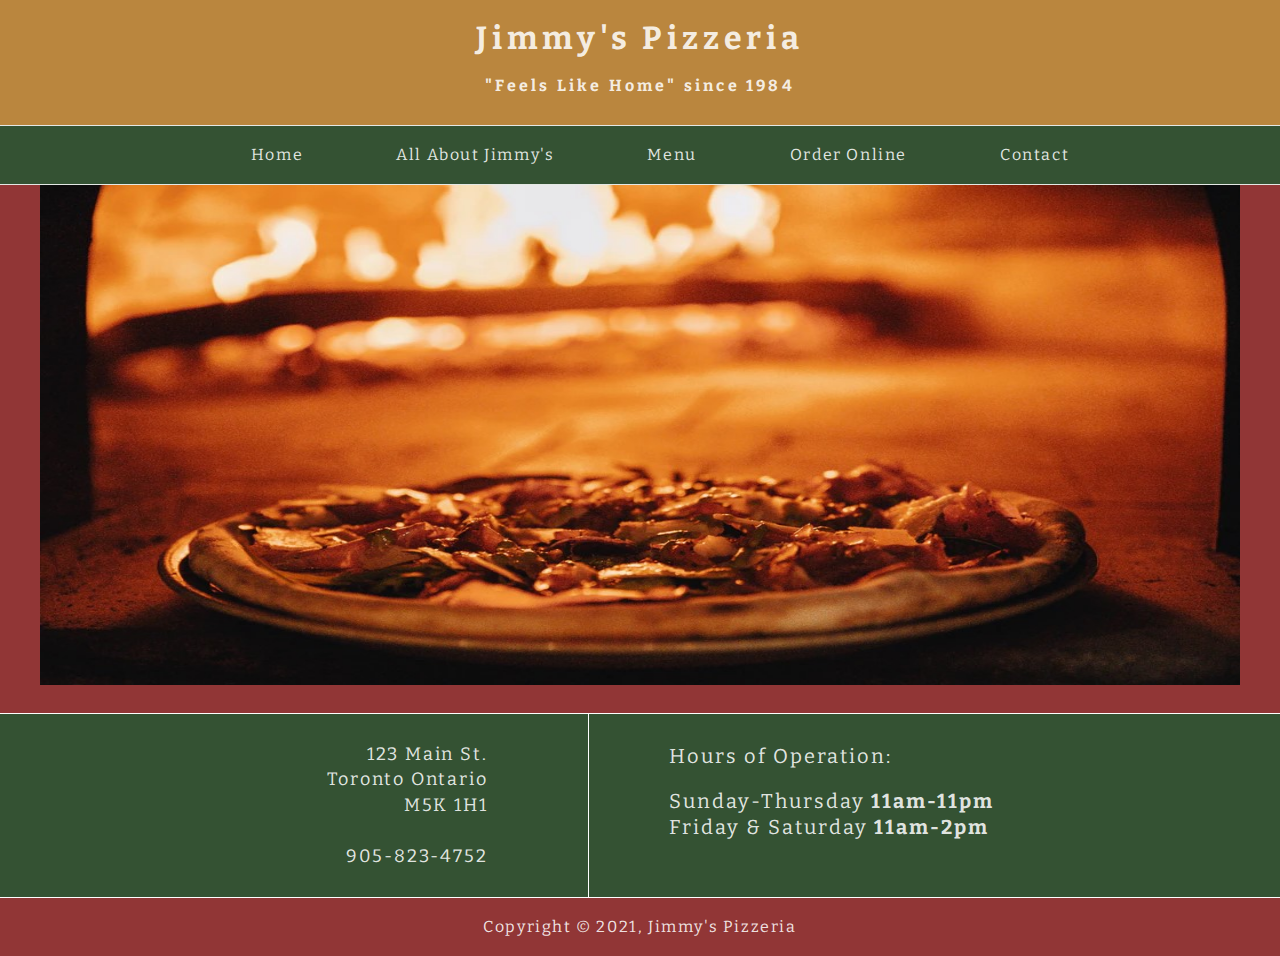
<file: index.html>
<!DOCTYPE html>
<html>
<head>
    <meta charset="UTF-8">
    <meta name="description" content="the homepage for Jimmy's Pizzeria located in Toronto, Ontario Canada and the hours of operation are posted, family-owned since 1984.">
    <meta name="viewport" content="width=device-width", initial-scale="1">
    <link href="style.css" rel="stylesheet" type="text/css">
    <link href="https://fonts.googleapis.com/css2?family=Bitter&display=swap" rel="stylesheet">
    <title>Home | Jimmy's Pizzeria</title>
</head>
<body>
<div class="wrapper1">
    <header>
        <div class="main-header">
            <h1 id="main-h1">Jimmy's Pizzeria</h1>
            <h4 id="slogan">"Feels Like Home" since 1984</h4>
        </div>
    </header>
    <nav id="navbar">
        <div class="container">
            <ul>
                <li><a href="index.html">Home</a></li>
                <li><a href="about.html">All About Jimmy's</a></li>
                <li><a href="menu.html">Menu</a></li>
                <li><a href="order.html">Order Online</a></li>
                <li><a href="contact.html">Contact</a></li>
            </ul>
        </div>
    </nav>
    <section class="showcase">
        <img class="ovenpic" src="../images/ovenedit.jpg" alt="pizza in an oven">
    </section>
    <main class="main-content">
        <p class="loc">123 Main St.<br>Toronto Ontario<br>M5K 1H1<br><br>905-823-4752</p>
        </main>
    <aside class="sidebar">
        <p>Hours of Operation:</p>
        <p class="timing">Sunday-Thursday <strong>11am-11pm</strong><br>
        Friday & Saturday <strong>11am-2pm</strong></p>
     </aside>  
    <footer id="main-footer">
        <p>Copyright &copy 2021, Jimmy's Pizzeria</p>
    </footer>
</body>
</html>
</file>
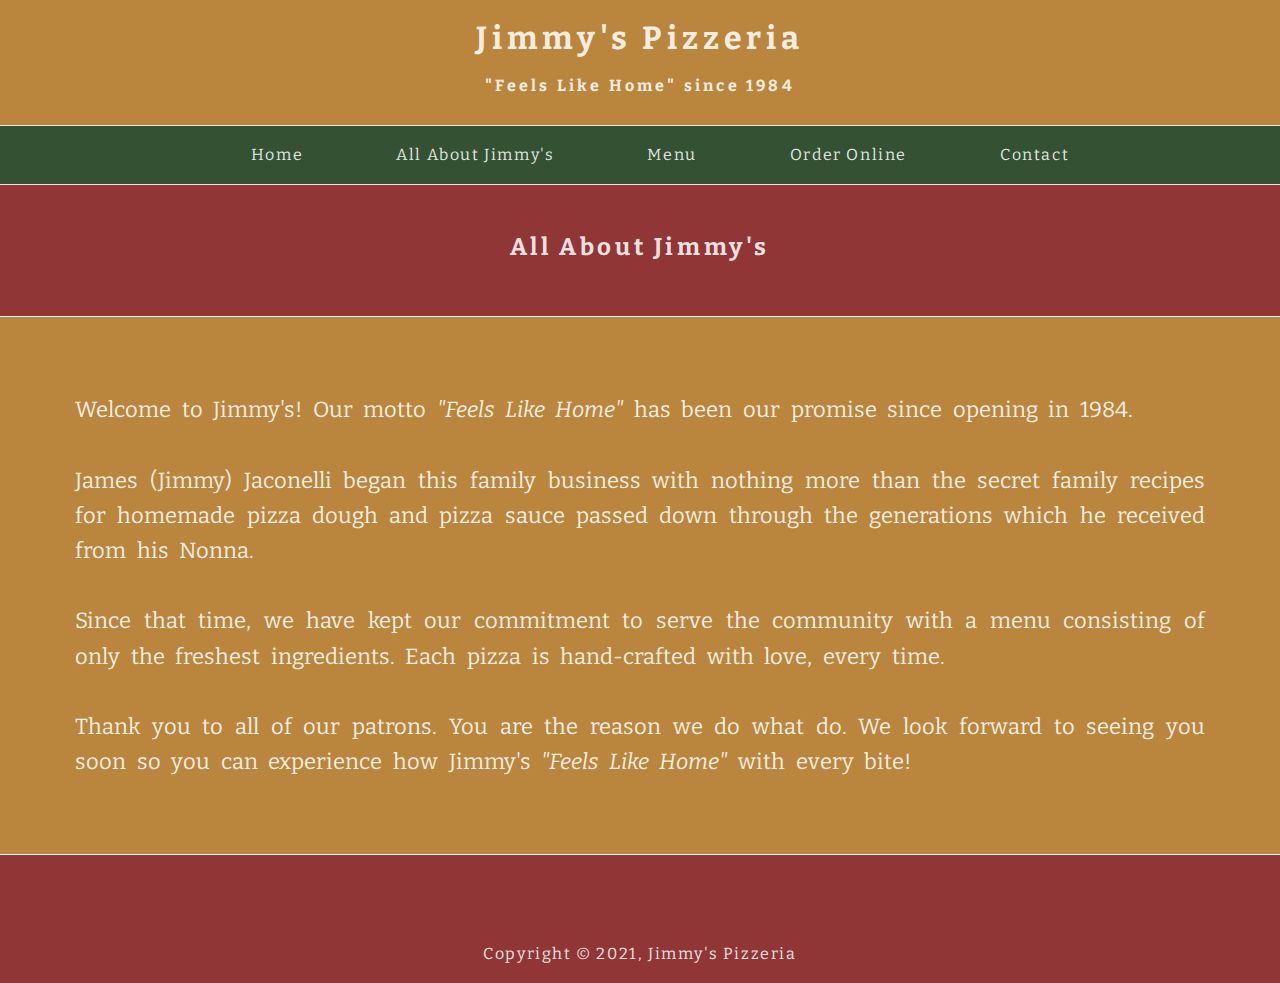
<file: about.html>
<!DOCTYPE html>
<html>
<head>
    <meta charset="UTF-8">
    <meta name="description" content="this page explains the history of Jimmy's Pizzera, how they use fresh, local ingredients and out customer service first.">
    <meta name="viewport" content="width=device-width", initial-scale="1">
    <link href="style.css" rel="stylesheet" type="text/css">
    <link href="https://fonts.googleapis.com/css2?family=Bitter&display=swap" rel="stylesheet">
    <title>All About Jimmy's | Jimmy's Pizzeria</title>
</head>
<body>
    <div class="wrapper2">
        <header>
            <div class="main-header">
                <h1 id="main-h1">Jimmy's Pizzeria</h1>
                <h4 id="slogan">"Feels Like Home" since 1984</h4>
            </div>
        </header>
        <nav id="navbar">
            <div class="container">
                <ul>
                    <li><a href="index.html">Home</a></li>
                    <li><a href="about.html">All About Jimmy's</a></li>
                    <li><a href="menu.html">Menu</a></li>
                    <li><a href="order.html">Order Online</a></li>
                    <li><a href="contact.html">Contact</a></li>
                </ul>
            </div>
        </nav>
        <main>
            <div class="aboutp">
            <h2 class="about-title">All About Jimmy's</h2><br>
            <p class="aboutstatement">Welcome to Jimmy's! Our motto <em>"Feels Like Home"</em> has been our promise since opening in 1984.<br><br>James (Jimmy) Jaconelli began this family business with nothing more
            than the secret family recipes for homemade pizza dough and pizza sauce passed down through 
            the generations which he received from his Nonna.<br><br>Since that time, we have kept our commitment to serve the community with a menu consisting of only the freshest ingredients. Each pizza is 
            hand-crafted with love, every time.<br><br>Thank you to all of our patrons. You are the reason we do what 
            do. We look forward to seeing you soon so you can experience how Jimmy's <em>"Feels Like Home"</em> with every bite!</p>
        </main>
        <footer id="main-footer">
        <p>Copyright &copy 2021, Jimmy's Pizzeria</p>
        </footer>
    </div>
</body>
</html>
</file>
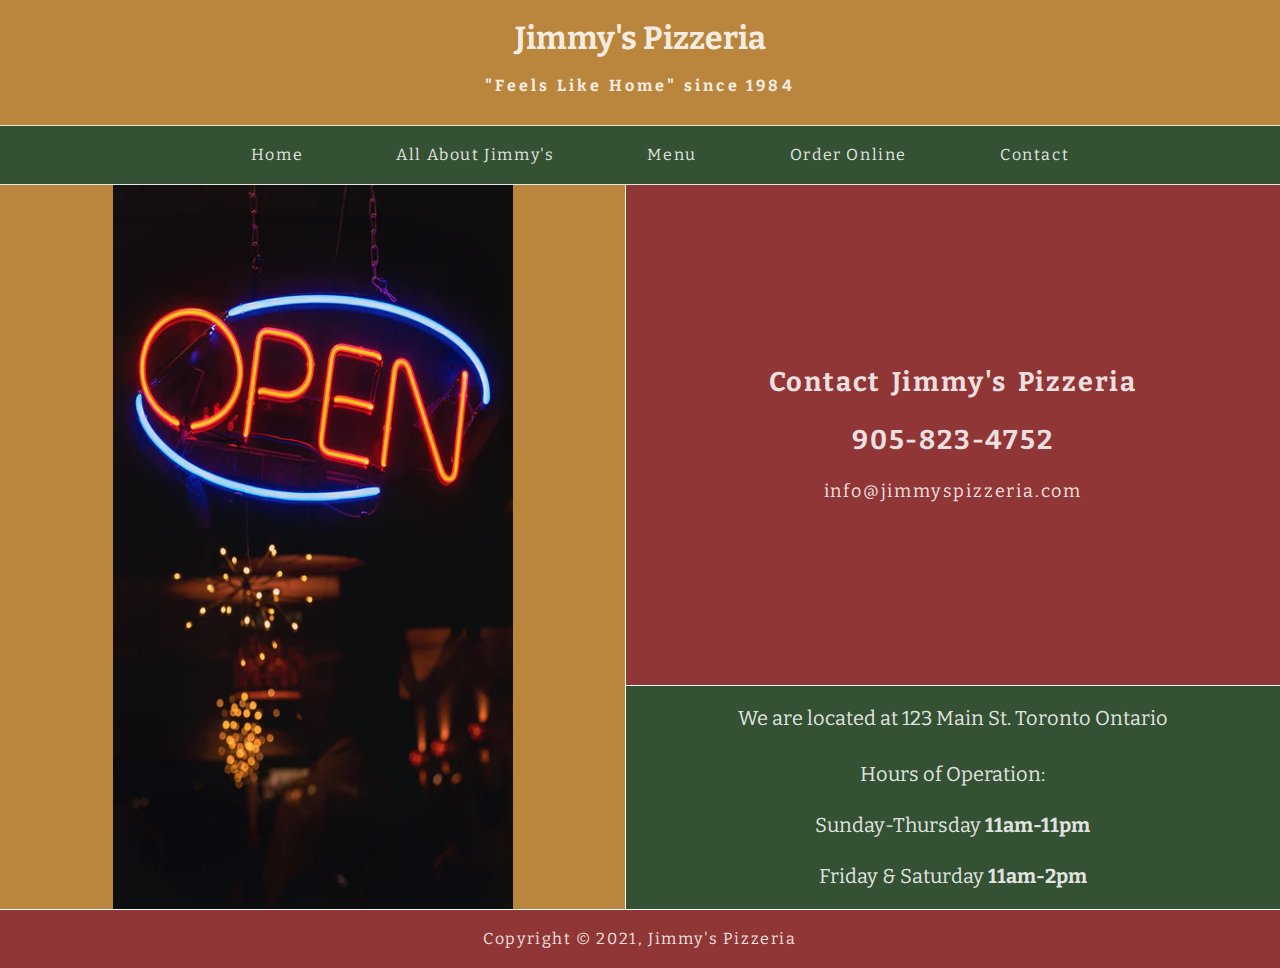
<file: contact.html>
<!DOCTYPE html>
<html>
<head>
    <meta charset="UTF-8">
    <meta name="description" content="this page explains the history of Jimmy's Pizzera, how they use fresh, local ingredients and out customer service first.">
    <meta name="viewport" content="width=device-width", initial-scale="1">
    <link href="style.css" rel="stylesheet" type="text/css">
    <link href="https://fonts.googleapis.com/css2?family=Bitter&display=swap" rel="stylesheet">
    <title>Contact | Jimmy's Pizzeria</title>
</head>
<body>
    <div class="wrapper3">
        <header>
            <div class="main-header">
                <h1 id="contact-h1">Jimmy's Pizzeria</h1>
                <h4 id="slogan">"Feels Like Home" since 1984</h4>
            </div>
        </header>
        <nav id="navbar">
            <div class="container">
                <ul>
                    <li><a href="index.html">Home</a></li>
                    <li><a href="about.html">All About Jimmy's</a></li>
                    <li><a href="menu.html">Menu</a></li>
                    <li><a href="order.html">Order Online</a></li>
                    <li><a href="contact.html">Contact</a></li>
                </ul>
            </div>
        </nav>
        <main id="contact-content">
            <div class="top">
            <h2>Contact Jimmy's Pizzeria<br><br>905-823-4752</h2>
            <p>info@jimmyspizzeria.com</p>
            </div>
        </main>
        <section class="section1">
            <p>We are located at 123 Main St. Toronto Ontario</p>
            <p class="hours">Hours of Operation:<br><br>
            Sunday-Thursday <strong>11am-11pm</strong><br><br>
            Friday & Saturday <strong>11am-2pm</strong></p>
        </section>
        <aside class="section2">
        <img class="open" src="../images/open2.jpg" alt="oven fire pizza">
        </aside>
        <footer id="main-footer">
            <div class="contact-footer">
            <p>Copyright &copy 2021, Jimmy's Pizzeria</p>
            </div>
        </footer>
    </div>
</body>
</html>
</file>
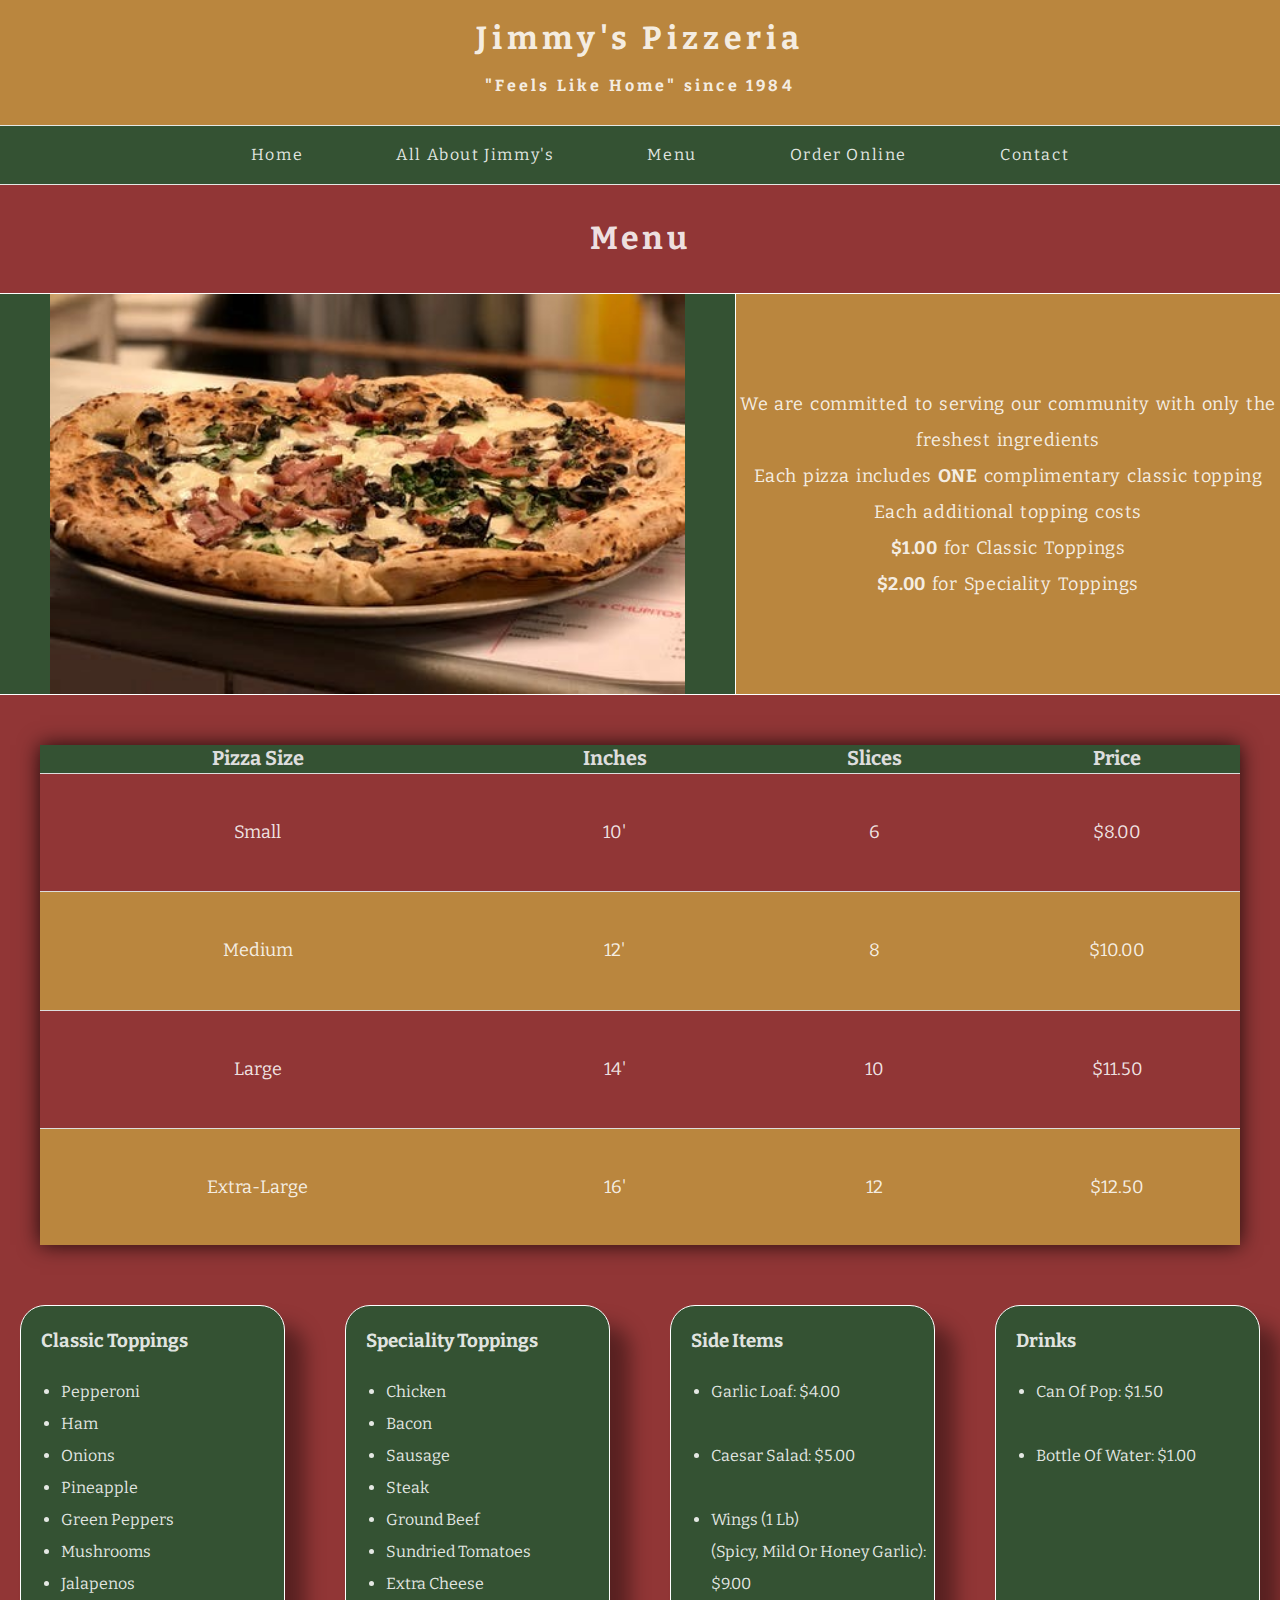
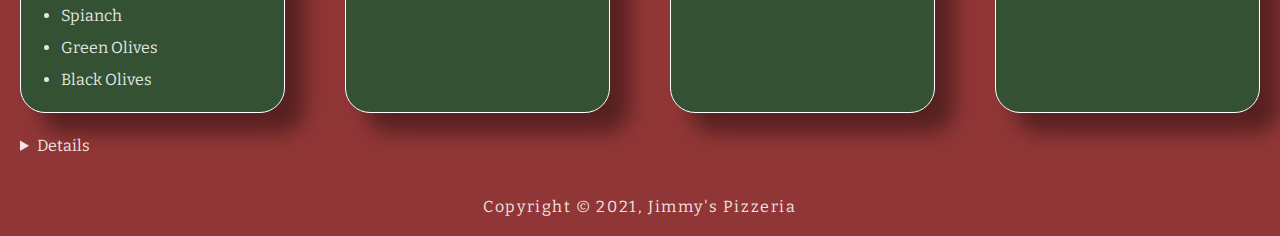
<file: menu.html>
<!DOCTYPE html>
<html lang="en">
<head>
    <meta charset="UTF-8">
    <meta http-equiv="X-UA-Compatible" content="IE=edge">
    <meta name="viewport"
    content="width=device-width, initial-scale=1.0">
    <link href="style.css" rel="stylesheet" type="text/css">
    <link href="https://fonts.googleapis.com/css2?family=Bitter&display=swap" rel="stylesheet">
    <title>Menu | Jimmy's Pizzeria</title>
</head>
<body>
    <div class="wrapper4">
        <header>
            <div class="main-header">
                <h1 id="main-h1">Jimmy's Pizzeria</h1>
                <h4 id="slogan">"Feels Like Home" since 1984</h4>
            </div>
        </header>
        <nav id="navbar">
            <div class="container">
                <ul>
                    <li><a href="index.html">Home</a></li>
                    <li><a href="about.html">All About Jimmy's</a></li>
                    <li><a href="menu.html">Menu</a></li>
                    <li><a href="order.html">Order Online</a></li>
                    <li><a href="contact.html">Contact</a></li>
                </ul>
            </div>
        </nav>
        <div id="menu-title">
            <h1>Menu</h1>
        </div>
        <section class="menu-image">
            <img class="pizzeria-image" src="../images/pizzeria-edit.jpg" alt="pizza">
        </section>
        <aside class="middle">
            <p>We are committed to serving our community with only the freshest ingredients<br>Each pizza includes <strong>ONE</strong> complimentary classic topping<br>Each additional topping costs<br><strong>$1.00</strong> for Classic Toppings<br><strong>$2.00</strong> for Speciality Toppings</p>
        </aside>
        <table class="menu-table">
            <thead>
                <th>Pizza Size</th>
                <th>Inches</th>
                <th>Slices</th>
                <th>Price</th>
            </thead>
            <tbody>
                <tr>
                    <td>Small</td>
                    <td>10'</td>
                    <td>6</td>
                    <td>$8.00</td>
                </tr>
                <tr>
                    <td>Medium</td>
                    <td>12'</td>
                    <td>8</td>
                    <td>$10.00</td>
                </tr>
                <tr>
                    <td>Large</td>
                    <td>14'</td>
                    <td>10</td>
                    <td>$11.50</td>
                </tr>
                <tr>
                    <td>Extra-Large</td>
                    <td>16'</td>
                    <td>12</td>
                    <td>$12.50</td>
                </tr>
            </tbody>
        </table>
        <main id="toppings">
            <div class="box1">
            <h3>Classic Toppings</h3>
            <ul>
                <li>pepperoni</li>
                <li>ham</li>
                <li>onions</li>
                <li>pineapple</li>
                <li>green peppers</li>
                <li>mushrooms</li>
                <li>jalapenos</li>
                <li>spianch</li>
                <li>green olives</li>
                <li>black olives</li>
            </ul>
            </div>
            <div class="box2">
            <h3>Speciality Toppings</h3>
            <ul>
                <li>chicken</li>
                <li>bacon</li>
                <li>sausage</li>
                <li>steak</li>
                <li>ground beef</li>
                <li>sundried tomatoes</li>
                <li>extra cheese</li>
            </ul>
            </div>
            <div class="box3">
            <h3>Side Items</h3>
            <ul>
                <li>Garlic Loaf: $4.00</li><br>
                <li>Caesar Salad: $5.00</li><br>
                <li>Wings (1 lb) <br>(spicy, mild or honey garlic): $9.00</li>
            </ul>
            </div>
            <div class="box4">
            <h3>Drinks</h3>
            <ul> 
                <li>Can of Pop: $1.50</li><br>
                <li>Bottle of Water: $1.00 </li>
            </ul>
            </div>
        </main>
        <details>
            <p>*Free Delivery Provided</p>
            <p>*Taxes not included</p>
        </details>
        <footer id="main-footer">
            <p>Copyright &copy 2021, Jimmy's Pizzeria</p>
        </footer>
    </div>
</body>
</html>
</file>
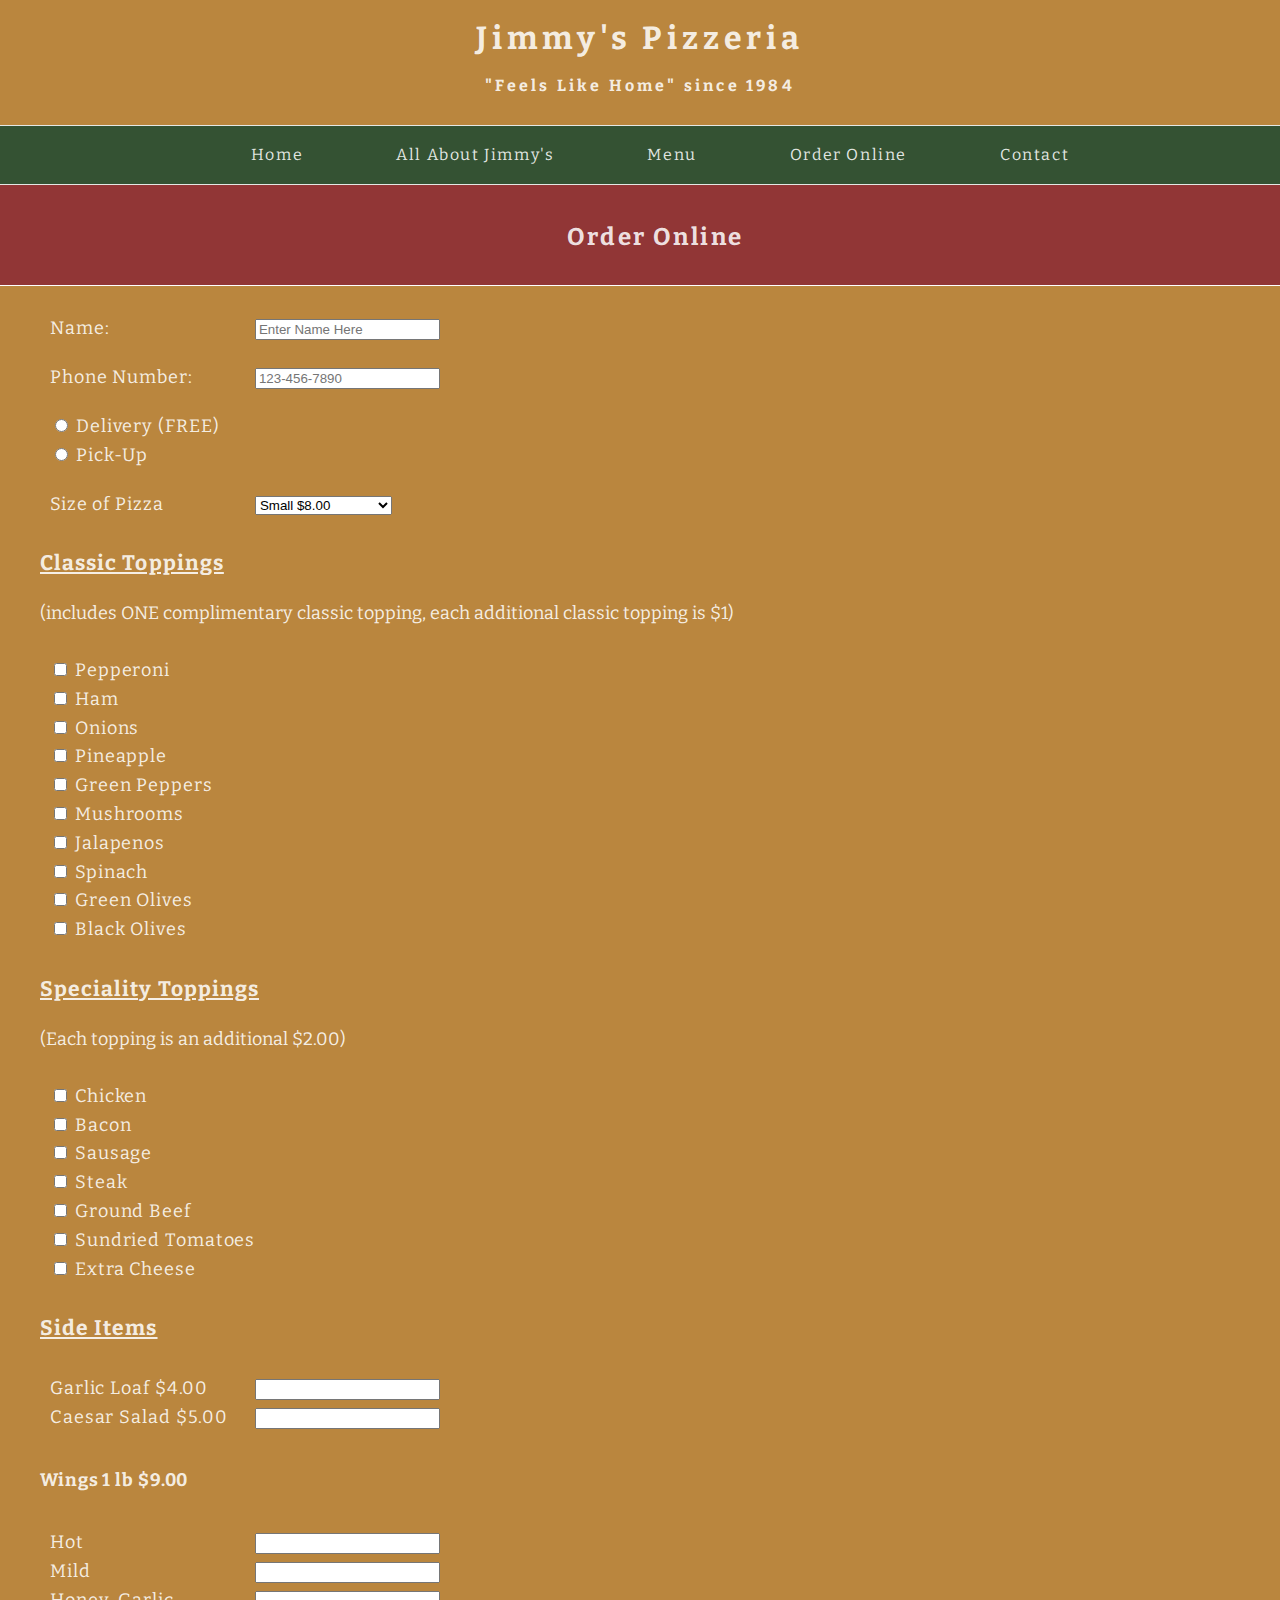
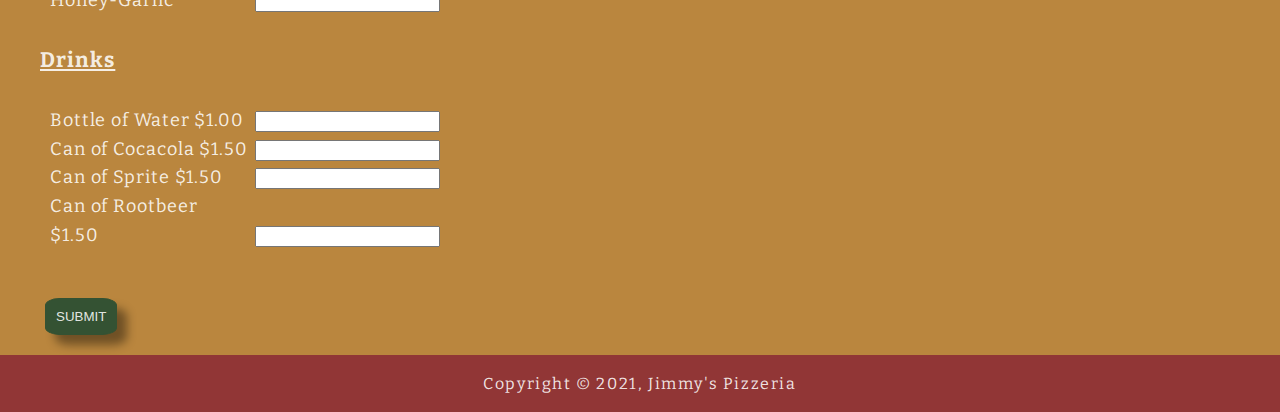
<file: order.html>
<!DOCTYPE html>
<html lang="en">
<head>
    <meta charset="UTF-8">
    <meta http-equiv="X-UA-Compatible" content="IE=edge">
    <meta name="viewport" content="width=device-width, initial-scale=1.0">
    <title>Order Online | Jimmy's Pizzeria</title>
    <link href="style.css" rel="stylesheet"  type="text/css">
    <link href="https://fonts.googleapis.com/css2?family=Bitter&display=swap" rel="stylesheet">
</head>
<body>
    <div class="wrapper5">
        <header>
            <div class="main-header">
                <h1 id="main-h1">Jimmy's Pizzeria</h1>
                <h4 id="slogan">"Feels Like Home" since 1984</h4>
            </div>
        </header>
        <nav id="navbar">
            <div class="container">
                <ul>
                    <li><a href="index.html">Home</a></li>
                    <li><a href="about.html">All About Jimmy's</a></li>
                    <li><a href="menu.html">Menu</a></li>
                    <li><a href="order.html">Order Online</a></li>
                    <li><a href="contact.html">Contact</a></li>
                </ul>
            </div>
        </nav>
        <div>
            <h2 class="order-header">Order Online</h2>
        </div>
        <form action="" method="POST">
            <ul>
                <li>
                    <label for="name">Name:</label>
                    <input type="text" id="name" name="user_name" placeholder="Enter Name Here" required>
                </li>
                <li>
                    <label for="phone-number">Phone Number:</label>
                    <input type="tel" id="phone" pattern="[0-9]{3}-[0-9]{3}-[0-9]{4}" placeholder="123-456-7890" required>
                </li>
                <li>
                    <input type="radio" id="delivery" name="transportation" value="delivery">
                    <label for="delivery" required>Delivery (FREE)</label><br>
                    <input type="radio" id="pickup" name="transportation" value="pickup">
                    <label for="pickup">Pick-Up</label>
                </li>
                <li>
                    <label for="pizza-size">Size of Pizza</label>
                    <select name="pizza-size" id="pizza-size">
                        <option value="small">Small $8.00</option>
                        <option value="med">Medium $10.00</option>
                        <option value="lrg">Large $11.50</option>
                        <option value="xlrg">Extra-Large $12.50</option>
                    </select>
                </li>
                <h3>Classic Toppings</h3>
                <p>(includes ONE complimentary classic topping, each additional classic topping is $1)</p>
                <li class="classic">
                    <input type="checkbox" id="pepperoni" name="pepperoni" value="pepperoni">
                    <label for="pepperoni">Pepperoni</label><br>
                    <input type="checkbox" id="ham" name="ham" value="ham">
                    <label for="ham">Ham</label><br>
                    <input type="checkbox" id="onions" name="onions" value="onions">
                    <label for="onions">Onions</label><br>
                    <input type="checkbox" id="pineapple" name="pineapple" value="pineapple">
                    <label for="pineapple">Pineapple</label><br>
                    <input type="checkbox" id="gp" name="green-peppers" value="green-p">
                    <label for="gp">Green Peppers</label><br>
                    <input type="checkbox" id="mush" name="mushrooms" value="mush">
                    <label for="mush">Mushrooms</label><br>
                    <input type="checkbox" id="jala" name="jalapenos" value="jala">
                    <label for="jala">Jalapenos</label><br>
                    <input type="checkbox" id="spin" name="spinach" value="spinach">
                    <label for="spinach">Spinach</label><br>
                    <input type="checkbox" id="go" name="green-olives" value="g-olives">
                    <label for="go">Green Olives</label><br>
                    <input type="checkbox" id="bo" name="black-olives" value="b-olives">
                    <label for="bo">Black Olives</label><br>
                </li>
                <h3>Speciality Toppings</h3>
                <p>(Each topping is an additional $2.00)</p>
                <li>
                    <input type="checkbox" id="chicken" name="chicken" value="chicken">
                    <label for="chicken">Chicken</label><br>
                    <input type="checkbox" id="bacon" name="bacon" value="bacon">
                    <label for="bacon">Bacon</label><br>
                    <input type="checkbox" id="sausage" name="sausage" value="sausage">
                    <label for="sausage">Sausage</label><br>
                    <input type="checkbox" id="stk" name="steak" value="stk">
                    <label for="stk">Steak</label><br>
                    <input type="checkbox" id="gb" name="ground-beef" value="g-beef">
                    <label for="gb">Ground Beef</label><br>
                    <input type="checkbox" id="st" name="sundried-tomatoes" value="sun-tom">
                    <label for="st">Sundried Tomatoes</label><br>
                    <input type="checkbox" id="xc" name="extra-cheese" value="x-cheese">
                    <label for="xc">Extra Cheese</label><br>
                </li>
                <h3>Side Items</h3>
                <li>
                    <label for="gl">Garlic Loaf $4.00</label>
                    <input type="number" min="0" id="gl" name="garlic-loaf"><br>
                    <label for="cs">Caesar Salad $5.00</label>
                    <input type="number" min="0" id="cs" name="caesar-salad">
                </li>
                <h4>Wings 1 lb $9.00</h4>
                <li class="wings">
                    <label for="hot">Hot</label>
                    <input type="number" min="0" id="hot" name="hot-wings"><br>
                    <label for="mild">Mild</label>
                    <input type="number" min="0" id="mild" name="mild-wings"><br>
                    <label for="hg">Honey-Garlic</label>
                    <input type="number" min="0" id="hg" name="honey-garlic"><br>
                </li>
                <h3>Drinks</h3>
                <li>
                    <label for="water">Bottle of Water $1.00</label>
                    <input type="number" min="0" id="water" name="water"><br>
                    <label for="cola">Can of Cocacola $1.50</label>
                    <input type="number" id="cola" min="0" name="cocacola"><br>
                    <label for="sprite">Can of Sprite $1.50</label>
                    <input type="number" min="0" id="sprite" name="sprite"><br>
                    <label for="rb">Can of Rootbeer $1.50</label>
                    <input type="number" min="0" id="rb" name="rootbeer"><br>
                </li>
            </ul>
                <button type="submit" name="submit" value="submit">SUBMIT</button> 
        </form>
        <footer id="main-footer">
            <p>Copyright &copy 2021, Jimmy's Pizzeria</p>
        </footer>
    </body>
</html>
</file>
<file: style.css>
html {
    box-sizing: border-box;
    width: 100%;
}

body {
    background-color: rgba(133, 31, 31, 0.897);
    color: rgba(255, 255, 255, 0.87);
    font-family: 'Bitter', serif;
    font-size: 16px;
    line-height: 1.6em;
    margin: 0;
    padding: 0;
}

.wrapper1 {
    display: grid;
    min-height: 100%;
    grid-template-columns: repeat (4, 1fr);
    grid-auto-rows: minmax(20px, auto);
    grid-template-areas: 
    "a a a a"
    "b b b b"
    "c c c c"
    "d d e e"
    "f f f f";
}

.wrapper2 {
    display: grid;
    min-height: 100%;
    grid-template-columns: repeat (4, 1fr);
    grid-auto-rows: minmax(10px, auto);
    grid-template-areas: 
    "a a a a"
    "b b b b"
    ". d d ."
    "f f f f";
}

.wrapper3 {
    display: grid;
    min-height: 100%;
    grid-template-columns: repeat (4, 1fr);
    grid-auto-rows: minmax(10px, auto);
    grid-template-areas: 
    "a a a a"
    "b b b b"
    "e e d d"
    "e e c c"
    "f f f f";
}

.wrapper4 {
    display: grid;
    min-height: 100%;
    grid-template-columns: repeat (4, 1fr);
    grid-auto-rows: minmax(10px, auto);
    grid-template-areas: 
    "a a a a"
    "b b b b"
    "h h h h"
    "c c e e"
    "g g g g"
    "d d d d"
    "i i i i"
    "f f f f";
}

.wrapper5 {
    display: grid;
    min-height: 100%;
    grid-template-columns: repeat (4, 1fr);
    grid-auto-rows: minmax(10px, auto);
    grid-template-areas: 
    "a a a a"
    "b b b b"
    "h h h h"
    "j j j j"
    "f f f f"
}

header {
    grid-area: a;
}

nav {
    grid-area: b;
}

section {
    grid-area: c;
}

main {
    grid-area: d;
}

aside {
    grid-area: e;
}

footer {
    grid-area: f;
}

table {
    grid-area: g;
}

div {
    grid-area: h;
}

details {
    grid-area: i;
}

form {
    grid-area: j;
}

.main-header {
    background-color: rgba(197, 155, 64, 0.794);
    text-align: center;
    padding: 5px;
}

#main-h1 {
    letter-spacing: .15em;
}

#slogan {
    letter-spacing: .2em;
}

#navbar {
    background-color: rgb(52, 82, 51);
    border: 1px solid rgba(255, 255, 255, 0.87);
    border-right: 0px;
    border-left: 0px;
    margin: 0;
}

.container {
    display: flex;
    justify-content: center;
    align-content: center;
}

#navbar ul {
    list-style: none;
}

#navbar li {
    display: inline;
}

#navbar a {
    text-decoration: none;
    color: rgba(255, 255, 255, 0.87);
    font-size: 16px;
    padding: 45px;
    letter-spacing: .1em;
}

#navbar a:hover {
    color: rgb(44, 17, 17)
}

#navbar a:active {
    color: rgba(133, 31, 31, 0.897);
}

.showcase {
    width: 100%;
    text-align: center;
    display: block;
}

.ovenpic {
    width: 1200px;
    height: 500px;
}

.main-content {
    box-sizing: border-box;
    font-size: 20px;
    letter-spacing: .1em;
    flex: 50%;
    padding: 10px 100px 10px 40px;
    text-align: right;
    background-color: rgb(52, 82, 51);
    margin-top: 20px;
    border-top: 1px solid white;
    border-bottom: 1px solid white;
    border-right: 1px solid white;
}
.main-content p {
    letter-spacing: .1em;
    font-size: 18px;
}

.sidebar {
    font-size: 20px;
    letter-spacing: .1em;
    flex: 50%;
    padding-top: 10px;
    padding-left: 80px;
    padding-bottom: 0px;
    background-color: rgb(52, 82, 51);
    margin-top: 20px;
    border-top: 1px solid white;
    border-bottom: 1px solid white;

}

#main-footer {
    text-align: center;
    margin-top: auto;
    letter-spacing: .1em;
}

.aboutp {
    padding-bottom: 70px;
}

.about-title {
    text-align: center;
    padding-top: 50px;
    padding-bottom: 30px;
    margin: 0;
    letter-spacing: .15em;
}

.aboutstatement {
    padding: 75px;
    margin: 0;
    font-size: 22px;
    line-height: 1.6em;
    word-spacing: .3em;
    text-align: justify;
    background-color: rgba(197, 155, 64, 0.794);
    border-top: 1px solid white;
    border-bottom: 1px solid white;
}

.top {
    text-align: center;
    letter-spacing: .1em;
    word-spacing: .2em;
    line-height: 1.6em;
    font-size: 18px;
    
}

.section1 {
    text-align: center;
    font-size: 20px;
    border: 1px solid white;
    border-right: 0px;
    border-left: 0px;
    border-bottom: 0px;
    margin-top: 0px;
    background-color: rgb(52, 82, 51);
}

.section2 {
    width: 100%;
    display: flex;
    text-align: center;
    justify-content: center;
    border-right: 1px solid white;
    margin-bottom: 0px;
    margin-top: 0;
    background-color: rgba(197, 155, 64, 0.794);
}

#contact-content {
    height: 500px;
    display: flex;
    justify-content: center;
    align-items: center;
}

.hours {
    padding-top: 10px;
}

.open {
    width: 400px;
}

.contact-footer {
    border-top: 1px solid white;
}

.topmenu {
    position: relative;
    width: 100%;
    text-align: center;
}

.menu-image {
    background-color: rgb(52, 82, 51);
    border-top: 1px solid white;
    border-bottom: 1px solid white;
    padding-right: 50px;
    padding-left: 50px;
}

.pizzeria-image {
    height: 400px;
    display: block;
    margin-left: auto;
    margin-right: auto;
}

#menu-title {
    text-align: center;
    padding: 20px;
    letter-spacing: .2em;
}
.middle {
    display: flex;
    justify-content: center;
    align-items: center;
    text-align: center;
    background-color: rgba(197, 155, 64, 0.794);
    padding: 0px;
    letter-spacing: .03em;
    line-height: 2em;
    word-spacing: .1em;
    font-size: 18px;
    border-top: 1px solid white;
    border-bottom: 1px solid white;
    border-left: 1px solid white;
}

.menu-table {
    border-collapse: collapse;
    margin: 50px 20px 0px 20px;
    width: 1200px;
    height: 500px;
    box-shadow: 0 0 20px rgba(0,0,0,0.8);
    text-align: center;
    align: center;
    margin-left: auto;
    margin-right: auto;
}

.menu-table thead tr {
    background-color: rgb(52, 82, 51);
    color: #ddd;
    font-size: 20px;
    border-bottom: 1px solid #ddd;
}

.menu-table th td {
    padding: 12px 15px;
}

.menu-table tbody tr {
    border-bottom: 1px solid #ddd;
    font-size: 18px;
}

.menu-table tbody tr:nth-of-type(even) {
    background-color: rgba(197, 155, 64, 0.794);
}

.menu-table tbody tr:last-child {
    border-bottom: 0px;
}

#toppings {
    display: grid;
    grid-template-columns: repeat(4, 1fr);
    gap: 60px;
    line-height: 2em;
    margin-left: 20px;
    margin-right: 20px;
    text-transform: capitalize;

}

#toppings h3 {
    padding-left: 20px;
}

.box1 {
    grid-column: 1/2;
    background-color: rgb(52, 82, 51);
    border: 1px solid white;
    border-radius: 25px;
    box-shadow: 20px 20px 20px rgba(0,0,0,0.4);
}

.box2 {
    grid-column: 2/3;
    background-color: rgb(52, 82, 51);
    border: 1px solid white;
    border-radius: 25px;
    box-shadow: 20px 20px 20px rgba(0,0,0,0.4);
}

.box3 {
    grid-column: 3/4;
    background-color: rgb(52, 82, 51);
    border: 1px solid white;
    border-radius: 25px;
    box-shadow: 20px 20px 20px rgba(0,0,0,0.4);
}

.box4 {
    grid-column: 4/5;
    background-color: rgb(52, 82, 51);
    border: 1px solid white;
    border-radius: 25px;
    box-shadow: 20px 20px 20px rgba(0,0,0,0.4);
}

details {
    padding: 20px;
}

.order-header {
    padding-left: 30px; 
    padding-top: 20px;
    padding-bottom: 35px;
    border-bottom: 1px solid white;
    margin-bottom: 0px;
    letter-spacing: .1em;
    text-align: center;
}

form {
    background-color: rgba(197, 155, 64, 0.794);
    font-size: 18px;
    line-height: 1.6em;
}

form li {
    list-style: none;
    padding: 10px;
    letter-spacing: .05em;
}

label {
    width: 200px;
    display: inline-block;
}

form h3 {
    text-decoration: underline;
    letter-spacing: .05em;
}

form h4 {
    letter-spacing: .05em;
}

button {
    padding: 10px;
    margin: 20px 20px 20px 45px;
    background-color: rgb(52, 82, 51);
    color:rgba(255, 255, 255, 0.87);
    border: 1px solid rgb(52, 82, 51);
    box-shadow: 10px 10px 10px rgba(0,0,0,0.4);
    border-radius: 20%;
}

button:hover {
    background-color: rgba(133, 31, 31, 0.897);
}

button:active {
    background-color: rgba(116, 104, 104, 0.294);
}
</file>
